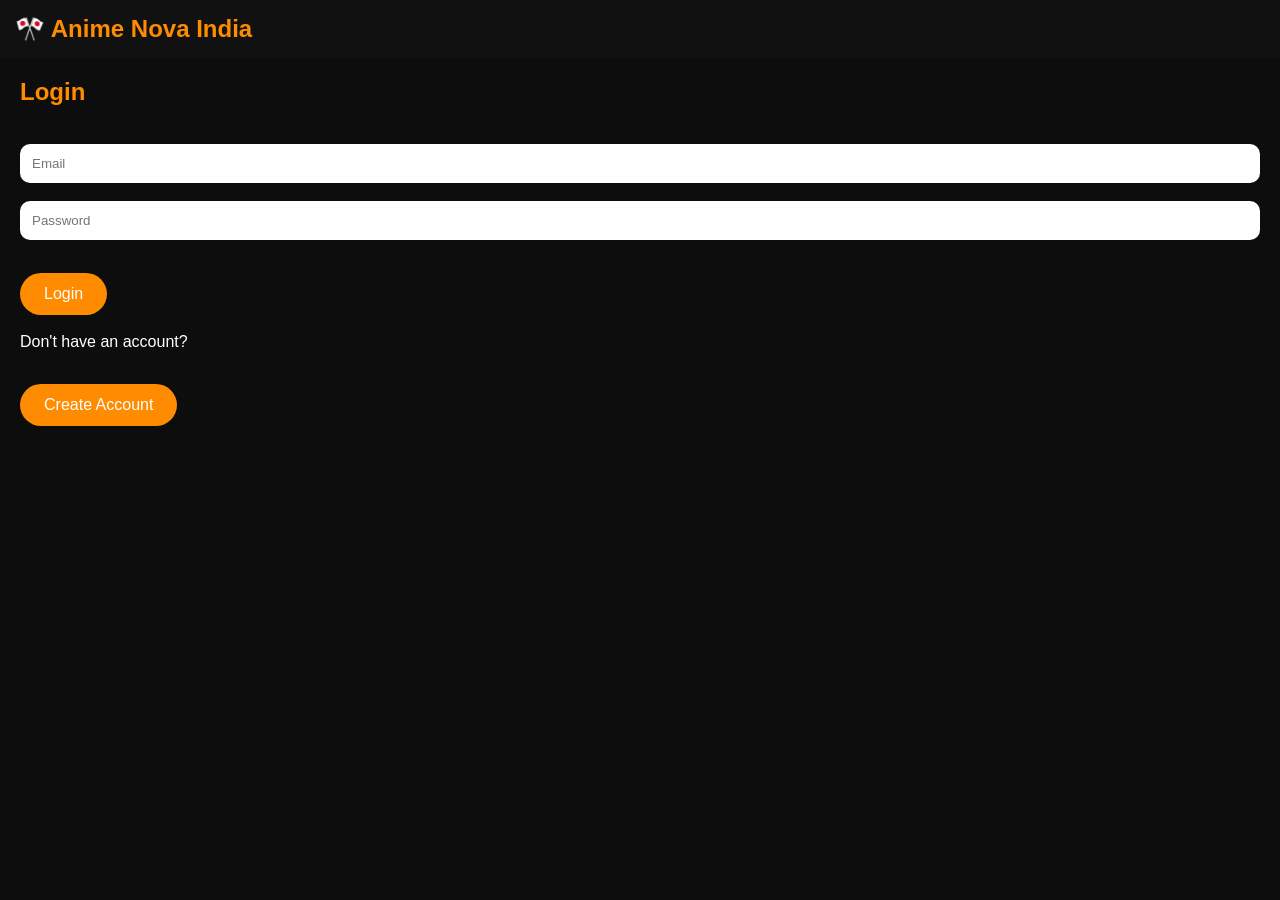
<file: login.html>
<!DOCTYPE html>
<html lang="en">

<head>

<meta charset="UTF-8">

<meta name="viewport"
content="width=device-width, initial-scale=1.0">

<title>Login</title>

<link rel="stylesheet"
href="style.css">

</head>

<body>

<header class="header">

<div class="logo">

🎌 Anime Nova India

</div>

</header>

<div class="section">

<h2>

Login

</h2>

<br>

<input
type="email"
placeholder="Email"
style="width:100%;padding:12px;border-radius:10px;border:none;">

<br><br>

<input
type="password"
placeholder="Password"
style="width:100%;padding:12px;border-radius:10px;border:none;">

<br><br>

<button class="watch-btn">

Login

</button>

<br><br>

<p>

Don't have an account?

</p>

<br>

<button class="watch-btn">

Create Account

</button>

</div>

</body>
</html>
</file>
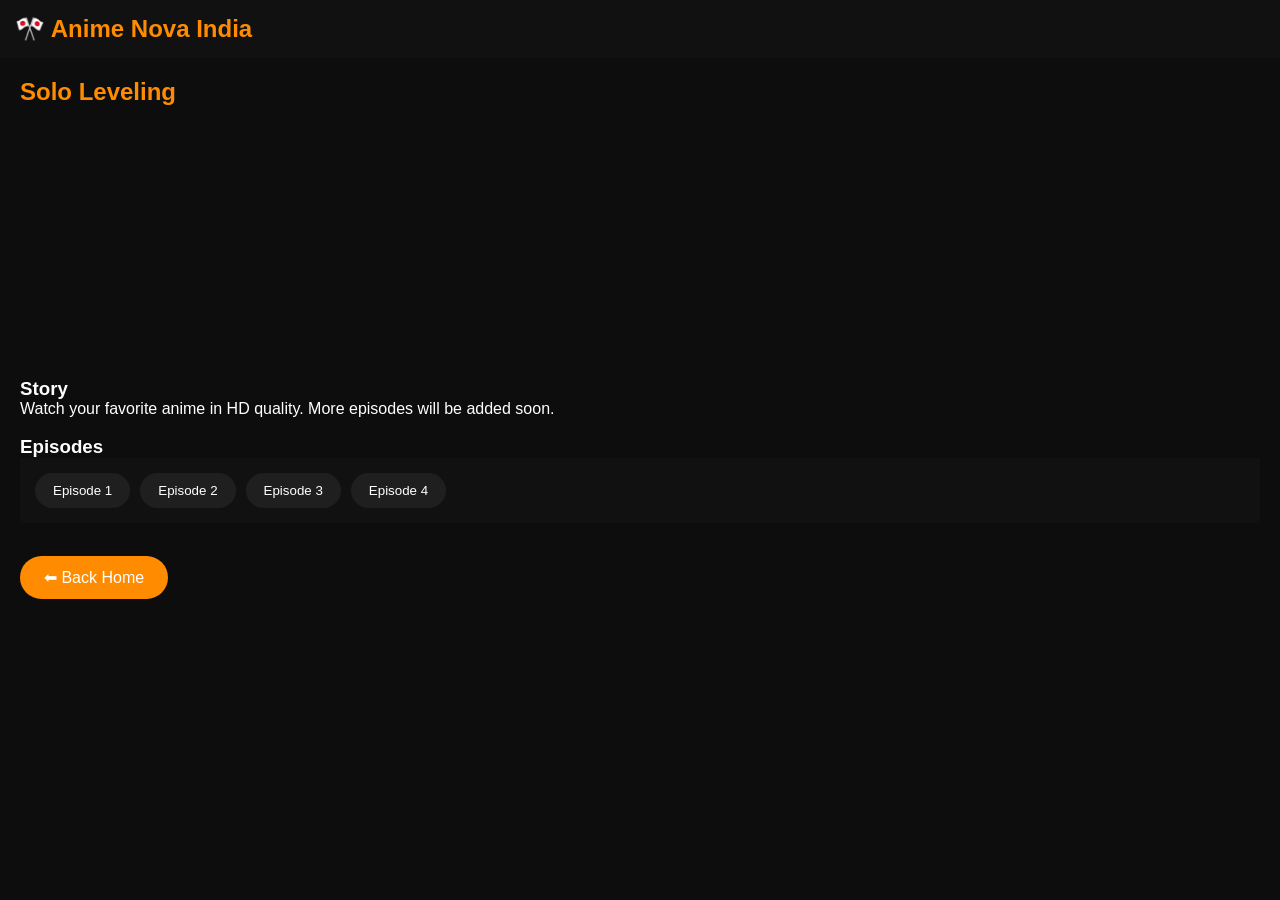
<file: watch.html>
<!DOCTYPE html>
<html lang="en">
<head>
<meta charset="UTF-8">
<meta name="viewport" content="width=device-width, initial-scale=1.0">
<title>Watch Anime</title>

<link rel="stylesheet" href="style.css">
</head>

<body>

<header class="header">

<div class="logo">
🎌 Anime Nova India
</div>

</header>

<div class="section">

<h2 id="animeTitle">
Solo Leveling
</h2>

<iframe
width="100%"
height="230"
src="https://www.youtube.com/embed/dQw4w9WgXcQ"
frameborder="0"
allowfullscreen>
</iframe>

<br><br>

<h3>Story</h3>

<p>
Watch your favorite anime in HD quality.
More episodes will be added soon.
</p>

<br>

<h3>Episodes</h3>

<div class="categories">

<button>Episode 1</button>
<button>Episode 2</button>
<button>Episode 3</button>
<button>Episode 4</button>

</div>

<br>

<a href="index.html">

<button class="watch-btn">

⬅ Back Home

</button>

</a>

</div>

<script>

const params=new URLSearchParams(location.search);

const anime=params.get("anime");

if(anime){

document.getElementById("animeTitle").innerText=anime;

}

</script>

</body>
</html>
</file>
<file: style.css>
*{
margin:0;
padding:0;
box-sizing:border-box;
font-family:'Poppins',sans-serif;
}

body{
background:#0d0d0d;
color:#fff;
padding-bottom:80px;
}

.header{
position:sticky;
top:0;
z-index:999;
display:flex;
justify-content:space-between;
align-items:center;
padding:15px;
background:#111;
}

.logo{
font-size:24px;
font-weight:700;
color:#ff8c00;
}

.search-box input{
width:180px;
padding:10px;
border:none;
outline:none;
border-radius:25px;
background:#1f1f1f;
color:white;
}

.hero{
position:relative;
height:260px;
overflow:hidden;
}

.hero img{
width:100%;
height:260px;
object-fit:cover;
}

.overlay{
position:absolute;
left:0;
top:0;
width:100%;
height:100%;
background:linear-gradient(to top,#0d0d0d,transparent);
}

.hero-content{
position:absolute;
left:20px;
bottom:25px;
}

.tag{
background:#ff8c00;
padding:5px 12px;
border-radius:20px;
font-size:12px;
}

.hero-content h1{
margin-top:12px;
font-size:32px;
}

.hero-content p{
margin-top:8px;
color:#ddd;
}

.watch-btn{
margin-top:15px;
padding:12px 24px;
border:none;
border-radius:30px;
background:#ff8c00;
color:#fff;
font-size:16px;
cursor:pointer;
}
.categories{
display:flex;
gap:10px;
overflow-x:auto;
padding:15px;
background:#111;
}

.categories::-webkit-scrollbar{
display:none;
}

.categories button{
padding:10px 18px;
border:none;
border-radius:25px;
background:#1f1f1f;
color:white;
cursor:pointer;
white-space:nowrap;
transition:.3s;
}

.categories button:hover{
background:#ff8c00;
}

.section{
padding:20px;
}

.section h2{
margin-bottom:20px;
font-size:24px;
color:#ff8c00;
}

.anime-grid{
display:grid;
grid-template-columns:repeat(2,1fr);
gap:18px;
}

.anime-card{
background:#181818;
border-radius:15px;
overflow:hidden;
transition:.3s;
}

.anime-card:hover{
transform:translateY(-5px);
box-shadow:0 0 15px rgba(255,140,0,.4);
}

.anime-card img{
width:100%;
height:250px;
object-fit:cover;
}

.anime-info{
padding:12px;
}

.anime-info h3{
font-size:18px;
margin-bottom:6px;
}

.anime-info p{
font-size:14px;
color:#ccc;
margin-bottom:10px;
}

.anime-info button{
width:100%;
padding:10px;
border:none;
border-radius:10px;
background:#ff8c00;
color:white;
font-size:15px;
cursor:pointer;
}
.bottom-nav{
position:fixed;
bottom:0;
left:0;
width:100%;
height:65px;
background:#111;
display:flex;
justify-content:space-around;
align-items:center;
border-top:1px solid #222;
}

.bottom-nav a{
color:#fff;
text-decoration:none;
font-size:14px;
text-align:center;
transition:.3s;
}

.bottom-nav a:hover{
color:#ff8c00;
}

.footer{
padding:30px 20px 90px;
text-align:center;
background:#111;
color:#999;
}

.footer-logo{
font-size:24px;
font-weight:bold;
color:#ff8c00;
margin-bottom:10px;
}

@media (max-width:768px){

.search-box input{
width:130px;
}

.hero{
height:220px;
}

.hero img{
height:220px;
}

.hero-content h1{
font-size:26px;
}

.anime-grid{
grid-template-columns:repeat(2,1fr);
gap:12px;
}

.anime-card img{
height:220px;
}

}

@media (max-width:480px){

.logo{
font-size:20px;
}

.search-box input{
width:110px;
font-size:13px;
}

.hero-content h1{
font-size:22px;
}

.hero-content p{
font-size:13px;
}

.watch-btn{
padding:10px 20px;
font-size:14px;
}

.section h2{
font-size:20px;
}

.anime-card img{
height:200px;
}

}
</file>
